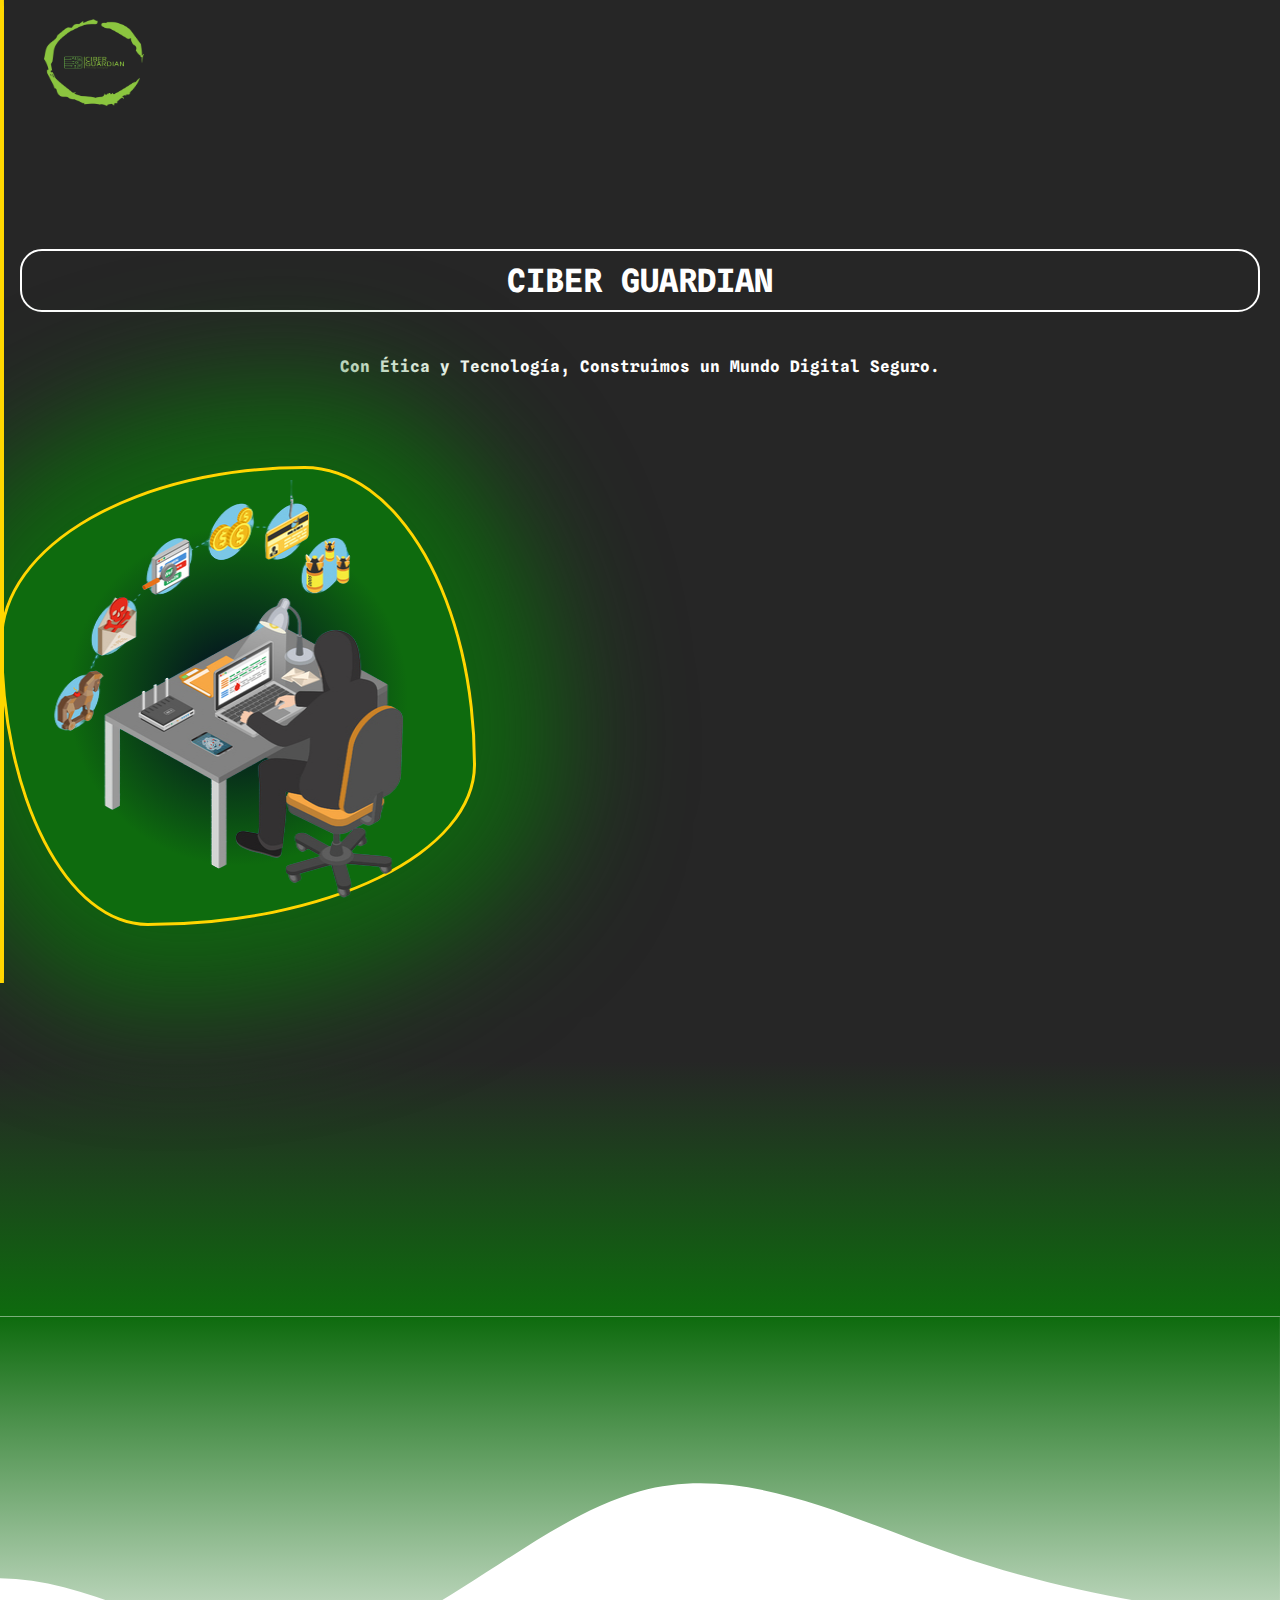
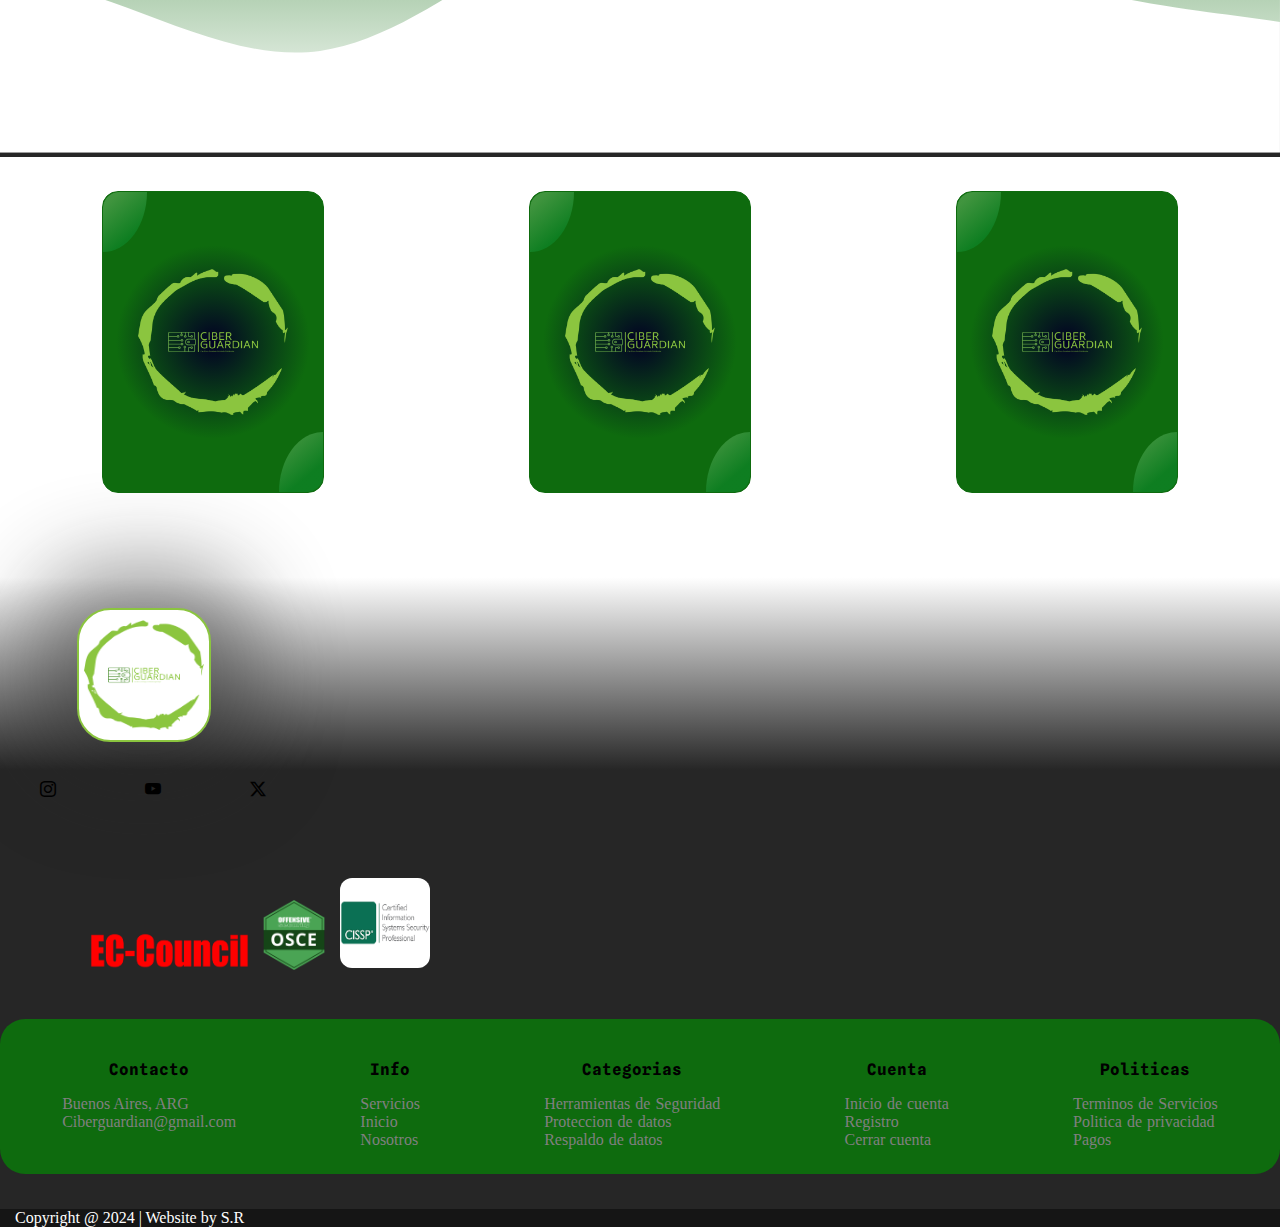
<file: index.html>
<!DOCTYPE html>
<html lang="es">
<head>
    <meta charset="UTF-8">
    <meta name="viewport" content="width=device-width, initial-scale=1.0">
    <!--Bootstrap-->
    <link href="https://cdn.jsdelivr.net/npm/bootstrap@5.3.2/dist/css/bootstrap.min.css" rel="stylesheet" integrity="sha384-T3c6CoIi6uLrA9TneNEoa7RxnatzjcDSCmG1MXxSR1GAsXEV/Dwwykc2MPK8M2HN" crossorigin="anonymous">
    <!--Favicon-->
    <link rel="apple-touch-icon" sizes="180x180" href="./IMG/favicon/apple-touch-icon.png">
    <link rel="icon" type="image/png" sizes="32x32" href="./IMG/favicon/favicon-32x32.png">
    <link rel="icon" type="image/png" sizes="16x16" href="./IMG/favicon/favicon-16x16.png">
    <link rel="manifest" href="./IMG/favicon/site.webmanifest">
    <!--Bootstrap Icons-->
    <link rel="stylesheet" href="https://cdn.jsdelivr.net/npm/bootstrap-icons@1.11.1/font/bootstrap-icons.css">
    <!--CSS-->
    <link rel="stylesheet" href=./CSS/style.css>
    <title>Hacking Etico</title>
</head>
<body>
    <header>
        <!--Nav Bar-->
        <nav>
            <div class="PrincipalSideBar" id="HouseOpen">
                <a href="#"><img src="./IMG/ciber-guardian-logo-transparent.png" alt="" class="ItemsSideBarLogo" id="HouseClose"  onclick="SideBar(event)"></a>
            </div>  
            </div>
            <div class="SideBar" id="SideBar">
                <a href="#" class="ItemsSideBar" onclick="SideBar(event)"><i class="bi bi-house"></i>Incio</a>
                <a href="./Mas_Paginas/Nosotros.html" class="ItemsSideBar"><i class="bi bi-braces"></i>Nosotros</a>
                <a href="./Mas_Paginas/Servicios.html" class="ItemsSideBar"><i class="bi bi-virus"></i>Servicios</a>
                <a href="./Mas_Paginas/clientes.html" class="ItemsSideBar"><i class="bi bi-person-check-fill"></i>Clientes</a>
                <a href="./PHP/indexforo.php" class="ItemsSideBar"><i class="bi bi-telephone"></i>Foro</a>
                <a href="./PHP/login.php" class="ItemsSideBar"><i class="bi bi-box-arrow-in-right"></i>Login</a>
            </div>
        </nav>
    </header>
    <main>   
        <!--Indexsacion a otras pag - Incio -->
        <br><br><br>
        <div class="container-fluid" id="main-intro">
            <div class="row">
                <div class="col" id="Parte1">
                    <h1 class="h1-parte1">CIBER GUARDIAN</h1>
                    <br>
                    <h4>Con Ética y Tecnología, Construimos un Mundo Digital Seguro.</h4>
                </div>
                <div class="col" id="Parte2">
                    <picture>
                        <img src="./IMG/Hacker-img-removebg.png" alt="Hacker en computadora" class="img-Hacker">
                    </picture>
                </div>
            </div>           
        </div>
        <!--Gradiente para la wave-->
        <div class="gradient-1"></div>
        <!--svg wave-->
        <svg id="wave" style="transform:rotate(180deg); transition: 0.3s" viewBox="0 0 1440 490" version="1.1" xmlns="http://www.w3.org/2000/svg"><defs><linearGradient id="sw-gradient-0" x1="0" x2="0" y1="1" y2="0"><stop stop-color="rgba(14, 107, 14, 1)" offset="0%"></stop><stop stop-color="rgba(255, 255, 255, 1)" offset="100%"></stop></linearGradient></defs><path style="transform:translate(0, 0px); opacity:1" fill="url(#sw-gradient-0)" d="M0,147L60,155.2C120,163,240,180,360,220.5C480,261,600,327,720,294C840,261,960,131,1080,114.3C1200,98,1320,196,1440,196C1560,196,1680,98,1800,73.5C1920,49,2040,98,2160,138.8C2280,180,2400,212,2520,220.5C2640,229,2760,212,2880,228.7C3000,245,3120,294,3240,277.7C3360,261,3480,180,3600,122.5C3720,65,3840,33,3960,49C4080,65,4200,131,4320,138.8C4440,147,4560,98,4680,81.7C4800,65,4920,82,5040,73.5C5160,65,5280,33,5400,32.7C5520,33,5640,65,5760,122.5C5880,180,6000,261,6120,310.3C6240,359,6360,376,6480,359.3C6600,343,6720,294,6840,261.3C6960,229,7080,212,7200,196C7320,180,7440,163,7560,155.2C7680,147,7800,147,7920,163.3C8040,180,8160,212,8280,245C8400,278,8520,310,8580,326.7L8640,343L8640,490L8580,490C8520,490,8400,490,8280,490C8160,490,8040,490,7920,490C7800,490,7680,490,7560,490C7440,490,7320,490,7200,490C7080,490,6960,490,6840,490C6720,490,6600,490,6480,490C6360,490,6240,490,6120,490C6000,490,5880,490,5760,490C5640,490,5520,490,5400,490C5280,490,5160,490,5040,490C4920,490,4800,490,4680,490C4560,490,4440,490,4320,490C4200,490,4080,490,3960,490C3840,490,3720,490,3600,490C3480,490,3360,490,3240,490C3120,490,3000,490,2880,490C2760,490,2640,490,2520,490C2400,490,2280,490,2160,490C2040,490,1920,490,1800,490C1680,490,1560,490,1440,490C1320,490,1200,490,1080,490C960,490,840,490,720,490C600,490,480,490,360,490C240,490,120,490,60,490L0,490Z"></path></svg>
        <section class="container-fluid" id="segundo-main-intro">
            <!--Card´s-->
            <div class="all-cards">
                <div id="main-container">
                    <a href="./Mas_Paginas/HerramientasDeSeguridad.html">
                        <div id="card" class="card cd1">
                            <img src="./IMG/ciber-guardian-logo-transparent.png" alt="" class="img-card">
                        </div>
                    </a>
                    <a href="./Mas_Paginas/ProteccionDeDatos.html">
                        <div id="card" class="card cd2">
                            <img src="./IMG/ciber-guardian-logo-transparent.png" alt="" class="img-card">
                        </div>
                    </a>
                    <a href="./Mas_Paginas/RespaldoDeDatos.html">
                        <div id="card" class="card cd3">
                            <img src="./IMG/ciber-guardian-logo-transparent.png" alt="" class="img-card">
                        </div>
                    </a>
                </div>
            </div>
        </section>
    </main>
    <footer>
        <div class="container">
            <div>
                <!-- Icono - redes - metodos.= -->
                <div>
                    <img src="./IMG/ciber-guardian-logo-transparent.png" alt="" id="content" class="logo-footer">
                </div>
                <div class="Social-container">
                    <div class="Ig-account">
                        <i class="bi bi-instagram"></i>
                    </div>
                    <div class="Yt-account">
                        <i class="bi bi-youtube"></i>
                    </div>
                    <div class="x-account">
                        <i class="bi bi-twitter-x"></i>
                    </div>
                </div>
                <div id="content1" class="certificados">
                    <img src="./IMG/Ec_Council_Logo-certifiqued.png" alt="" srcset="" class="Certificacion-hack">
                    <img src="./IMG/OffensiveSeg-certifiqued.png" alt="" srcset="" class="Certificacion-hack1">
                    <img src="./IMG/CISSP-certifiqued.png" alt="" class="Certificacion-hack2">
                </div>
            </div>
        </div>
        <div class="container-fluid">
                <!--card border-rad /5-->
            <div class="Info-footer">
                <div class="footer-list">
                    <h3>Contacto</h3>
                    <ul>
                        <li><a href="https://maps.app.goo.gl/bwK65VH5UyvCTHbK8">Buenos Aires, ARG</a></li>
                        <li>Ciberguardian@gmail.com</li>
                    </ul>
                </div>
                <div class="footer-list">
                    <h3>Info</h3>
                    <ul>
                        <li><a href="./Mas_Paginas/Servicios.html">Servicios</a></li>
                        <li><a href="./index.html">Inicio</a></li>
                        <li><a href="./Mas_Paginas/Nosotros.html">Nosotros</a></li>
                    </ul>
                </div>
                <div class="footer-list">
                    <h3>Categorias</h3>
                    <ul>
                        <li><a href="./Mas_Paginas/HerramientasDeSeguridad.html">Herramientas<span class="space-fott">de</span>Seguridad</a></li>
                        <li><a href="./Mas_Paginas/ProteccionDeDatos.html">Proteccion<span class="space-fott">de</span>datos</a></li>
                        <li><a href="./Mas_Paginas/RespaldoDeDatos.html">Respaldo<span class="space-fott">de</span>datos</a></li>
                    </ul>
                </div>
                <div class="footer-list">
                    <h3>Cuenta</h3>
                    <ul>
                        <li><a href="./PHP/login.php">Inicio<span class="space-fott">de</span>cuenta</a></li>
                        <li><a href="./PHP/register.php">Registro</a></li>
                        <li><a href="./PHP/logout.php">Cerrar cuenta</a></li>
                    </ul>
                </div>
                <div class="footer-list">
                    <h3>Politicas</h3>
                    <ul>
                        <li><a href="./Politicas/Terminosdeservicio.html">Terminos<span class="space-fott">de</span>Servicios</a></li>
                        <li><a href="./Politicas/Politicasdeprivacidad.html">Politica<span class="space-fott">de</span>privacidad</a></li>
                        <li><a href="./Politicas/Pagos.html">Pagos</a></li>
                    </ul>
                </div>
            </div>
        </div>
            <!--Derechos y año-->
        <div>
            <div class="Copyright">
                Copyright @ 2024 | Website by S.R
            </div>
        </div>
    </footer>
</body>
    <!--Bootstrap-->
    <script src="https://cdn.jsdelivr.net/npm/bootstrap@5.3.2/dist/js/bootstrap.bundle.min.js" integrity="sha384-C6RzsynM9kWDrMNeT87bh95OGNyZPhcTNXj1NW7RuBCsyN/o0jlpcV8Qyq46cDfL" crossorigin="anonymous"></script>
    <script src="./JS/app.js"></script>
</html>
</file>
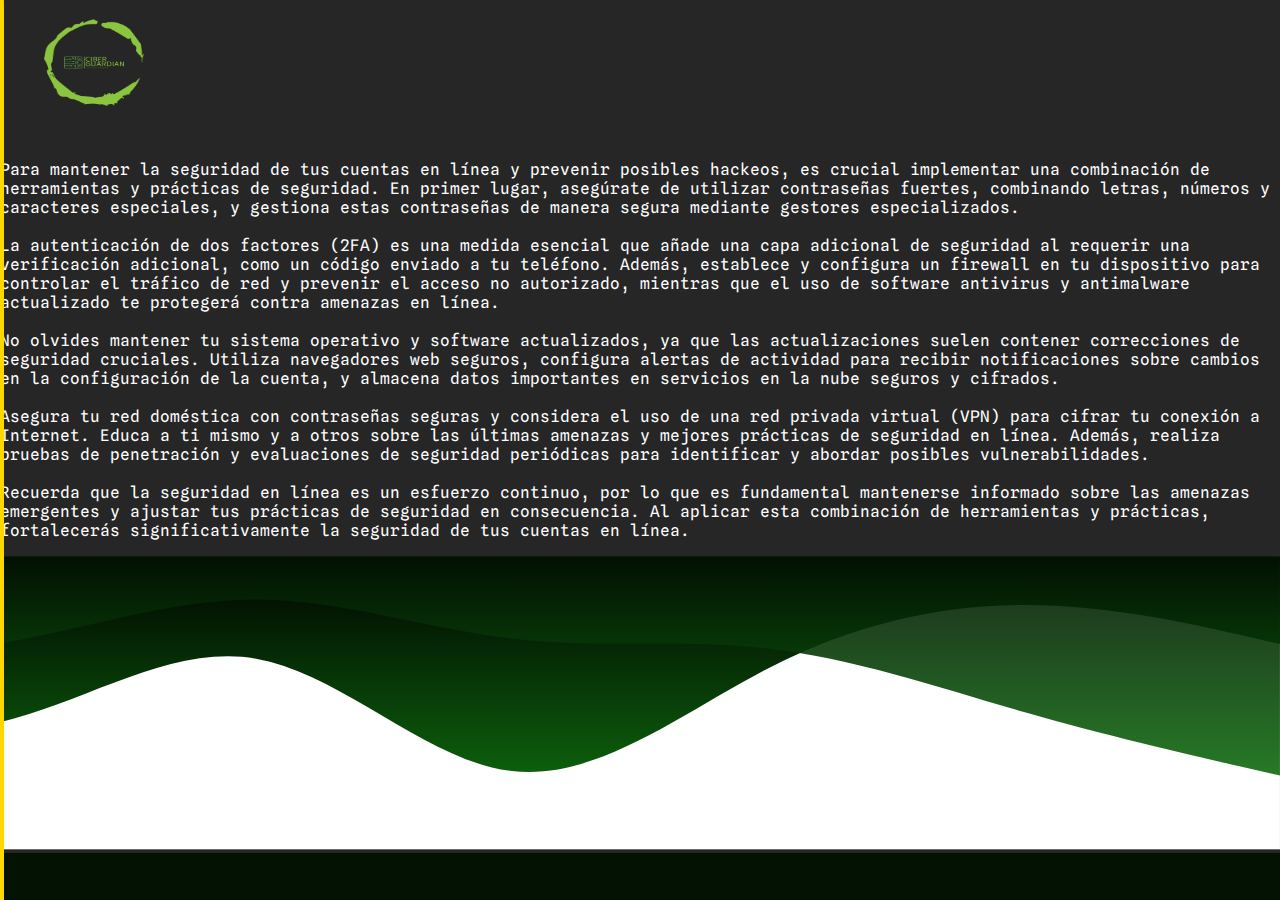
<file: Mas_Paginas/HerramientasDeSeguridad.html>
<!DOCTYPE html>
<html lang="es">
<head>
    <meta charset="UTF-8">
    <meta name="viewport" content="width=device-width, initial-scale=1.0">
    <!--Bootstrap-->
    <link href="https://cdn.jsdelivr.net/npm/bootstrap@5.3.2/dist/css/bootstrap.min.css" rel="stylesheet" integrity="sha384-T3c6CoIi6uLrA9TneNEoa7RxnatzjcDSCmG1MXxSR1GAsXEV/Dwwykc2MPK8M2HN" crossorigin="anonymous">
    <!--Bootstrap Icons-->
    <link rel="stylesheet" href="https://cdn.jsdelivr.net/npm/bootstrap-icons@1.11.1/font/bootstrap-icons.css">
    <!--CSS-->
    <link rel="stylesheet" href="../CSS/style.css">
    <link rel="stylesheet" href="../CSS/herramientasSeg.css">
    <title>Herramientas de seguridad</title>
</head>
<body>
    <header>
        <!--Nav Bar-->
        <nav>
            <div class="PrincipalSideBar" id="HouseOpen">
                <a href="#"><img src="../IMG/ciber-guardian-logo-transparent.png"" class="ItemsSideBarLogo" id="HouseClose"  onclick="SideBar(event)"></a>
            </div>  
            </div>
            <div class="SideBar" id="SideBar">
                <a href="../index.html" class="ItemsSideBar" onclick="SideBar(event)"><i class="bi bi-house"></i></a>
                <a href="../Mas_Paginas/Nosotros.html" class="ItemsSideBar"><i class="bi bi-braces"></i>Nosotros</a>
                <a href="../Mas_Paginas/Servicios.html" class="ItemsSideBar"><i class="bi bi-virus"></i>Servicios</a>
                <a href="../Mas_Paginas/clientes.html" class="ItemsSideBar"><i class="bi bi-person-check-fill"></i>Clientes</a>
                <a href="../Mas_Paginas/contacto.html" class="ItemsSideBar"><i class="bi bi-telephone"></i>Contacto</a>
                <a href="../PHP/login.php" class="ItemsSideBar"><i class="bi bi-box-arrow-in-right"></i>Login</a>
            </div>
        </nav>
    </header>
    <main>

        <!--Desarrollo de hack Etc-->
        <picture>

        </picture>
        <!--Indexsacion a otras pag-->
        <div class="container texto" >
            <br><br><br><br><br><br><br><br>
            <p>Para mantener la seguridad de tus cuentas en línea y prevenir posibles hackeos, es crucial implementar una combinación de herramientas y prácticas de seguridad. En primer lugar, asegúrate de utilizar contraseñas fuertes, combinando letras, números y caracteres especiales, y gestiona estas contraseñas de manera segura mediante gestores especializados.
                <br><br>
            La autenticación de dos factores (2FA) es una medida esencial que añade una capa adicional de seguridad al requerir una verificación adicional, como un código enviado a tu teléfono. Además, establece y configura un firewall en tu dispositivo para controlar el tráfico de red y prevenir el acceso no autorizado, mientras que el uso de software antivirus y antimalware actualizado te protegerá contra amenazas en línea.
                <br><br>
            No olvides mantener tu sistema operativo y software actualizados, ya que las actualizaciones suelen contener correcciones de seguridad cruciales. Utiliza navegadores web seguros, configura alertas de actividad para recibir notificaciones sobre cambios en la configuración de la cuenta, y almacena datos importantes en servicios en la nube seguros y cifrados.
                <br><br>
            Asegura tu red doméstica con contraseñas seguras y considera el uso de una red privada virtual (VPN) para cifrar tu conexión a Internet. Educa a ti mismo y a otros sobre las últimas amenazas y mejores prácticas de seguridad en línea. Además, realiza pruebas de penetración y evaluaciones de seguridad periódicas para identificar y abordar posibles vulnerabilidades.
                <br><br>
            Recuerda que la seguridad en línea es un esfuerzo continuo, por lo que es fundamental mantenerse informado sobre las amenazas emergentes y ajustar tus prácticas de seguridad en consecuencia. Al aplicar esta combinación de herramientas y prácticas, fortalecerás significativamente la seguridad de tus cuentas en línea.</p>
        </div>
        <svg id="wave" style="transform:rotate(180deg); transition: 0.3s" viewBox="0 0 1440 330" version="1.1" xmlns="http://www.w3.org/2000/svg"><defs><linearGradient id="sw-gradient-0" x1="0" x2="0" y1="1" y2="0"><stop stop-color="rgba(0, 0, 0, 1)" offset="0%"></stop><stop stop-color="rgba(14, 107, 14, 1)" offset="100%"></stop></linearGradient></defs><path style="transform:translate(0, 0px); opacity:1" fill="url(#sw-gradient-0)" d="M0,231L48,242C96,253,192,275,288,275C384,275,480,253,576,203.5C672,154,768,77,864,88C960,99,1056,198,1152,214.5C1248,231,1344,165,1440,143C1536,121,1632,143,1728,132C1824,121,1920,77,2016,60.5C2112,44,2208,55,2304,93.5C2400,132,2496,198,2592,203.5C2688,209,2784,154,2880,137.5C2976,121,3072,143,3168,148.5C3264,154,3360,143,3456,143C3552,143,3648,154,3744,170.5C3840,187,3936,209,4032,214.5C4128,220,4224,209,4320,203.5C4416,198,4512,198,4608,187C4704,176,4800,154,4896,170.5C4992,187,5088,242,5184,247.5C5280,253,5376,209,5472,165C5568,121,5664,77,5760,82.5C5856,88,5952,143,6048,154C6144,165,6240,132,6336,143C6432,154,6528,209,6624,203.5C6720,198,6816,132,6864,99L6912,66L6912,330L6864,330C6816,330,6720,330,6624,330C6528,330,6432,330,6336,330C6240,330,6144,330,6048,330C5952,330,5856,330,5760,330C5664,330,5568,330,5472,330C5376,330,5280,330,5184,330C5088,330,4992,330,4896,330C4800,330,4704,330,4608,330C4512,330,4416,330,4320,330C4224,330,4128,330,4032,330C3936,330,3840,330,3744,330C3648,330,3552,330,3456,330C3360,330,3264,330,3168,330C3072,330,2976,330,2880,330C2784,330,2688,330,2592,330C2496,330,2400,330,2304,330C2208,330,2112,330,2016,330C1920,330,1824,330,1728,330C1632,330,1536,330,1440,330C1344,330,1248,330,1152,330C1056,330,960,330,864,330C768,330,672,330,576,330C480,330,384,330,288,330C192,330,96,330,48,330L0,330Z"></path><defs><linearGradient id="sw-gradient-1" x1="0" x2="0" y1="1" y2="0"><stop stop-color="rgba(0, 0, 0, 1)" offset="0%"></stop><stop stop-color="rgba(14, 107, 14, 1)" offset="100%"></stop></linearGradient></defs><path style="transform:translate(0, 50px); opacity:0.9" fill="url(#sw-gradient-1)" d="M0,33L48,44C96,55,192,77,288,104.5C384,132,480,165,576,176C672,187,768,176,864,187C960,198,1056,231,1152,231C1248,231,1344,198,1440,181.5C1536,165,1632,165,1728,154C1824,143,1920,121,2016,93.5C2112,66,2208,33,2304,49.5C2400,66,2496,132,2592,143C2688,154,2784,110,2880,88C2976,66,3072,66,3168,60.5C3264,55,3360,44,3456,55C3552,66,3648,99,3744,132C3840,165,3936,198,4032,225.5C4128,253,4224,275,4320,275C4416,275,4512,253,4608,247.5C4704,242,4800,253,4896,253C4992,253,5088,242,5184,225.5C5280,209,5376,187,5472,176C5568,165,5664,165,5760,170.5C5856,176,5952,187,6048,170.5C6144,154,6240,110,6336,121C6432,132,6528,198,6624,225.5C6720,253,6816,242,6864,236.5L6912,231L6912,330L6864,330C6816,330,6720,330,6624,330C6528,330,6432,330,6336,330C6240,330,6144,330,6048,330C5952,330,5856,330,5760,330C5664,330,5568,330,5472,330C5376,330,5280,330,5184,330C5088,330,4992,330,4896,330C4800,330,4704,330,4608,330C4512,330,4416,330,4320,330C4224,330,4128,330,4032,330C3936,330,3840,330,3744,330C3648,330,3552,330,3456,330C3360,330,3264,330,3168,330C3072,330,2976,330,2880,330C2784,330,2688,330,2592,330C2496,330,2400,330,2304,330C2208,330,2112,330,2016,330C1920,330,1824,330,1728,330C1632,330,1536,330,1440,330C1344,330,1248,330,1152,330C1056,330,960,330,864,330C768,330,672,330,576,330C480,330,384,330,288,330C192,330,96,330,48,330L0,330Z"></path></svg>
    </main>
    <footer>
        <div>

        </div>
        <div>

        </div>
        <div>

        </div>
    </footer>
</body>
<script src="../JS/app.js"></script>
</html>
</file>
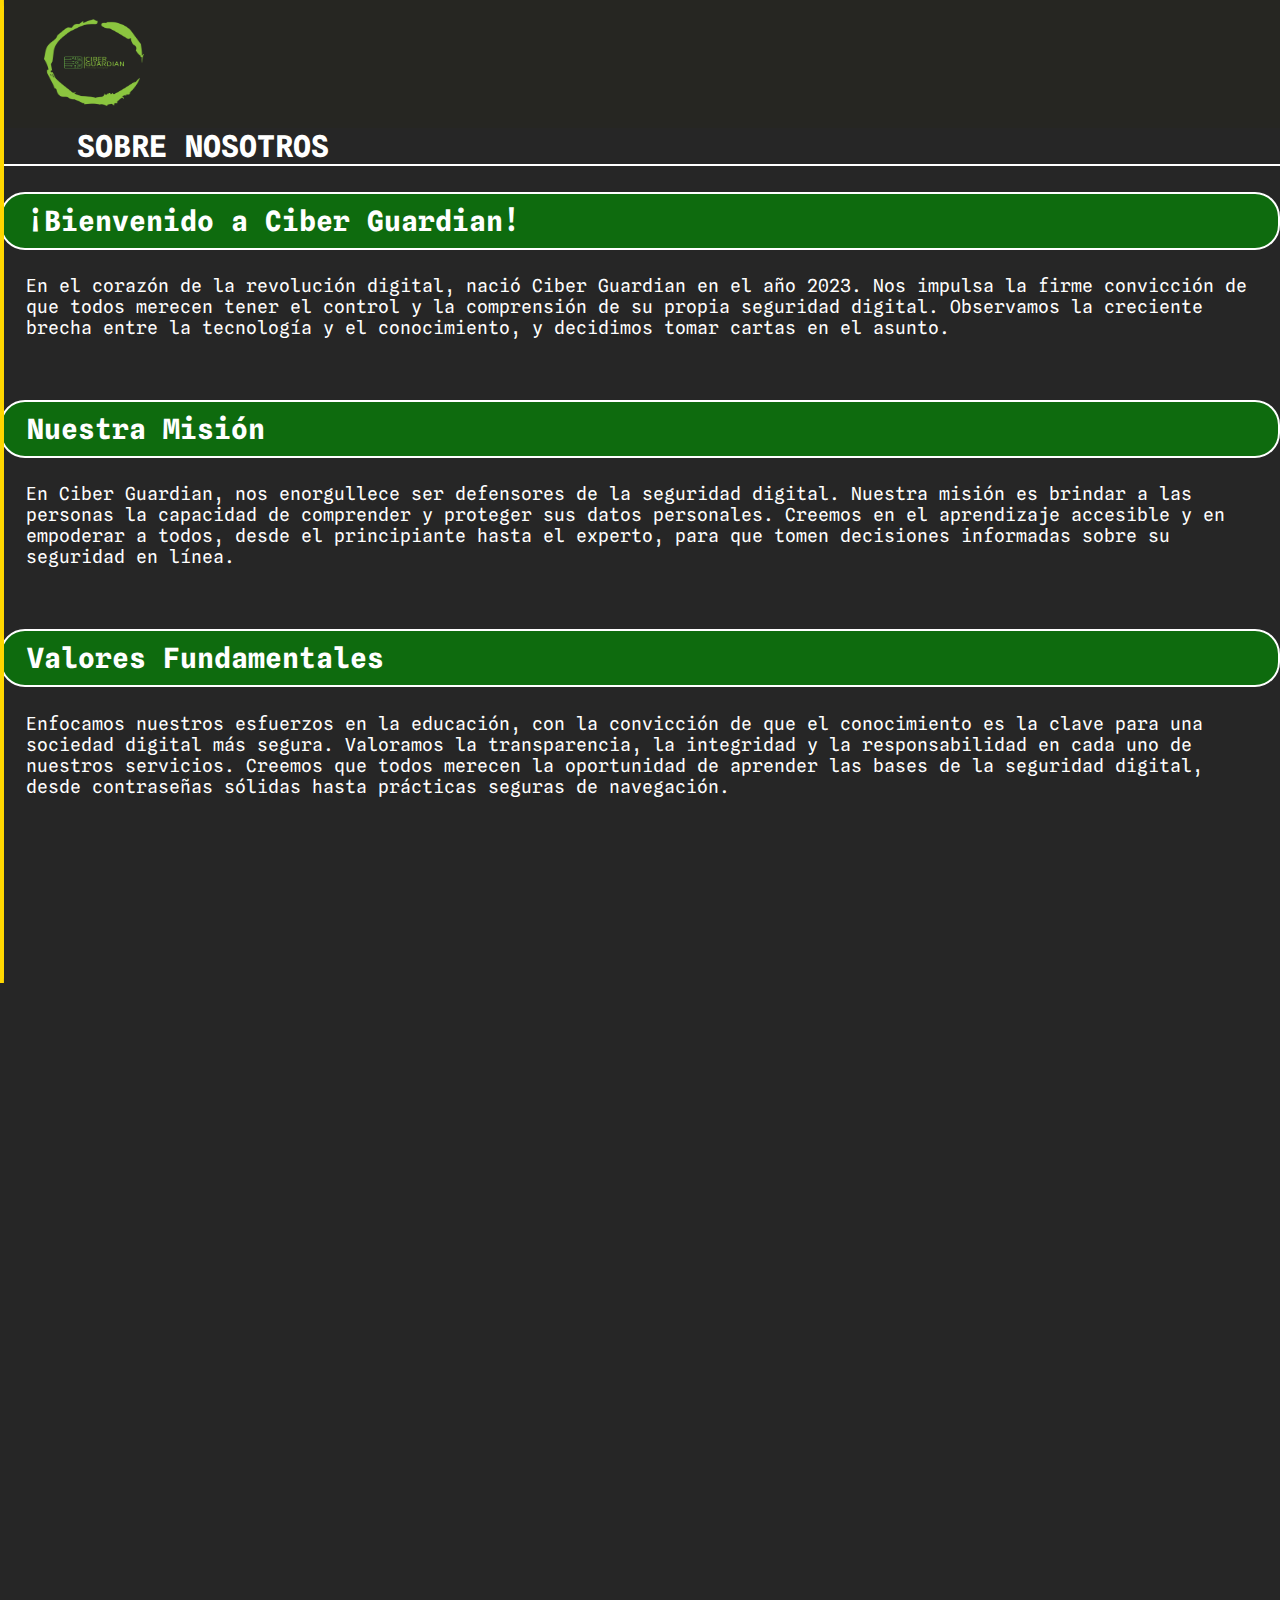
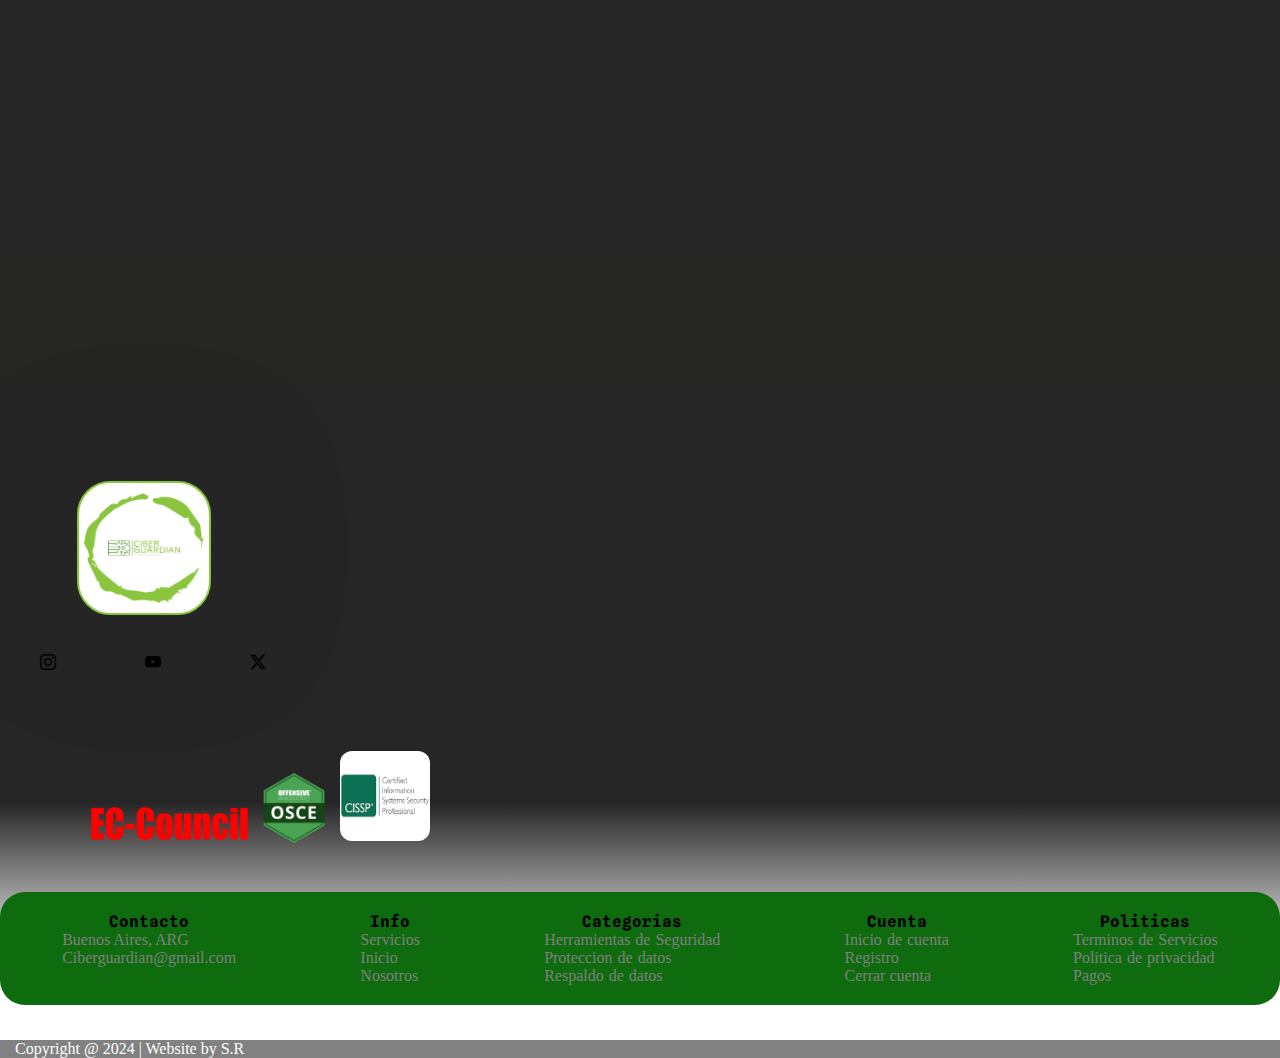
<file: Mas_Paginas/Nosotros.html>
<!DOCTYPE html>
<html lang="es">
<head>
    <meta charset="UTF-8">
    <meta name="viewport" content="width=device-width, initial-scale=1.0">
    <!--Favicon-->
    <link rel="apple-touch-icon" sizes="180x180" href="../IMG/favicon/apple-touch-icon.png">
    <link rel="icon" type="image/png" sizes="32x32" href="../IMG/favicon/favicon-32x32.png">
    <link rel="icon" type="image/png" sizes="16x16" href="../IMG/favicon/favicon-16x16.png">
    <link rel="manifest" href="./IMG/favicon/site.webmanifest">
    <!--Boostrap-->
    <link href="https://cdn.jsdelivr.net/npm/bootstrap@5.3.2/dist/css/bootstrap.min.css" rel="stylesheet" integrity="sha384-T3c6CoIi6uLrA9TneNEoa7RxnatzjcDSCmG1MXxSR1GAsXEV/Dwwykc2MPK8M2HN" crossorigin="anonymous">
    <!--Boostrap icons-->
    <link rel="stylesheet" href="https://cdn.jsdelivr.net/npm/bootstrap-icons@1.11.1/font/bootstrap-icons.css">
    <title>Nosotros</title>
    <link rel="stylesheet" href="../CSS/style.css">
    <link rel="stylesheet" href="../CSS/nosotros.css">
</head>
<body>
    <header>
        <nav>
            <div class="PrincipalSideBar" id="HouseOpen">
                <a href="#"><img src="../IMG/ciber-guardian-logo-transparent.png" alt="" class="ItemsSideBarLogo" id="HouseClose"  onclick="SideBar(event)"></a>
            </div>  
            </div>
            <div class="SideBar" id="SideBar">
                <a href="#" class="ItemsSideBar" onclick="SideBar(event)"><i class="bi bi-braces"></i>Nosotros</a>
                <a href="../index.html" class="ItemsSideBar"><i class="bi bi-house"></i>Inicio</a>
                <a href="../Mas_Paginas/Servicios.html" class="ItemsSideBar"><i class="bi bi-virus"></i>Servicios</a>
                <a href="../Mas_Paginas/clientes.html" class="ItemsSideBar"><i class="bi bi-person-check-fill"></i>Clientes</a>
                <a href="../PHP/indexforo.php" class="ItemsSideBar"><i class="bi bi-telephone"></i>foro</a>
                <a href="../PHP/login.php" class="ItemsSideBar"><i class="bi bi-box-arrow-in-right"></i>Login</a>
            </div>
        </nav>
    </header>
    <main class="container">
            <h2>SOBRE NOSOTROS</h2>
        <div class="slide-in-bck-left">
            <h4>¡Bienvenido a Ciber Guardian!</h4>
            <p>En el corazón de la revolución digital, nació Ciber Guardian en el año 2023. Nos impulsa la firme convicción de que todos merecen tener el control y la comprensión de su propia seguridad digital. Observamos la creciente brecha entre la tecnología y el conocimiento, y decidimos tomar cartas en el asunto.</p>
            <br><br>
        </div>
        <div class="slide-in-bck-right">
            <h4>Nuestra Misión</h4>
            <p>En Ciber Guardian, nos enorgullece ser defensores de la seguridad digital. Nuestra misión es brindar a las personas la capacidad de comprender y proteger sus datos personales. Creemos en el aprendizaje accesible y en empoderar a todos, desde el principiante hasta el experto, para que tomen decisiones informadas sobre su seguridad en línea.</p>
            <br><br>
        </div>
        <div class="slide-in-bck-left">
            <h4>Valores Fundamentales</h4>
            <p>Enfocamos nuestros esfuerzos en la educación, con la convicción de que el conocimiento es la clave para una sociedad digital más segura. Valoramos la transparencia, la integridad y la responsabilidad en cada uno de nuestros servicios. Creemos que todos merecen la oportunidad de aprender las bases de la seguridad digital, desde contraseñas sólidas hasta prácticas seguras de navegación.</p>
            <br><br>
        </div>
        <div class="slide-in-bck-right">
            <h4>Nuestros Productos</h4>
            <p>Ofrecemos un valioso recurso gratuito: información y datos esenciales sobre seguridad digital. Creemos firmemente que el acceso a este conocimiento es un derecho fundamental y estamos comprometidos a hacerlo accesible para todos.</p>
            <br><br>
        </div>
        <div class="slide-in-bck-left">
            <h4>Compromiso con la Veracidad</h4>
            <p>En Ciber Guardian, sabemos que la información es poder. Nos destacamos en proporcionar información precisa y actualizada, desafiando la creencia de que la seguridad es un secreto exclusivo de unos pocos. Creemos en la democratización de la seguridad digital.</p>
            <br><br>
        </div>
        <div class="slide-in-bck-right">
            <h4>Nuestro Equipo</h4>
            <p>En Ciber Guardian, no hay roles clave, sino un equipo apasionado que comparte la visión de un mundo en el que la seguridad digital sea accesible para todos. Fomentamos un ambiente laboral positivo que nutre el crecimiento y el desarrollo personal y profesional.</p>
            <br><br>
        </div>
        <div class="slide-in-bck-left">
            <h4>Certificaciones de Excelencia</h4>
            <p>Nos enorgullece contar con certificaciones de diversas empresas de hacking reconocidas, respaldando nuestra experiencia y compromiso con la seguridad digital.</p>
            <br><br>
        </div>
        <div class="slide-in-bck-right">
            <h4>Únete a Nosotros</h4>
            <p>En Ciber Guardian, estamos comprometidos con la misión de hacer que la seguridad digital sea comprensible y accesible para todos. Únete a nosotros en esta emocionante jornada hacia un mundo digital más seguro.
            <br><br>    
            ¡Protege tus datos, protege tu futuro con Ciber Guardian!</p>
            <br><hr>
        </div>
       
        
    </main>
    <footer>
        <div class="container">
            <div>
                <!-- Icono - redes - metodos.= -->
                <div>
                    <img src="../IMG/ciber-guardian-logo-transparent.png" alt="" id="content" class="logo-footer">
                </div>
                <div class="Social-container">
                    <div class="Ig-account">
                        <i class="bi bi-instagram"></i>
                    </div>
                    <div class="Yt-account">
                        <i class="bi bi-youtube"></i>
                    </div>
                    <div class="x-account">
                        <i class="bi bi-twitter-x"></i>
                    </div>
                </div>
                <div id="content1" class="certificados">
                    <img src="../IMG/Ec_Council_Logo-certifiqued.png" alt="" srcset="" class="Certificacion-hack">
                    <img src="../IMG/OffensiveSeg-certifiqued.png" alt="" srcset="" class="Certificacion-hack1">
                    <img src="../IMG/CISSP-certifiqued.png" alt="" class="Certificacion-hack2">
                </div>
            </div>
        </div>
        <div class="container-fluid">
                <!--card border-rad /5-->
            <div class="Info-footer">
                <div class="footer-list">
                    <h3>Contacto</h3>
                    <ul>
                        <li><a href="https://maps.app.goo.gl/bwK65VH5UyvCTHbK8">Buenos Aires, ARG</a></li>
                        <li>Ciberguardian@gmail.com</li>
                    </ul>
                </div>
                <div class="footer-list">
                    <h3>Info</h3>
                    <ul>
                        <li><a href="../Mas_Paginas/Servicios.html">Servicios</a></li>
                        <li><a href="../index.html">Inicio</a></li>
                        <li><a href="../Mas_Paginas/Nosotros.html">Nosotros</a></li>
                    </ul>
                </div>
                <div class="footer-list">
                    <h3>Categorias</h3>
                    <ul>
                        <li><a href="../Mas_Paginas/HerramientasDeSeguridad.html">Herramientas<span class="space-fott">de</span>Seguridad</a></li>
                        <li><a href="../Mas_Paginas/ProteccionDeDatos.html">Proteccion<span class="space-fott">de</span>datos</a></li>
                        <li><a href="../Mas_Paginas/RespaldoDeDatos.html">Respaldo<span class="space-fott">de</span>datos</a></li>
                    </ul>
                </div>
                <div class="footer-list">
                    <h3>Cuenta</h3>
                    <ul>
                        <li><a href="../PHP/login.php">Inicio<span class="space-fott">de</span>cuenta</a></li>
                        <li><a href="../PHP/register.php">Registro</a></li>
                        <li><a href="../PHP/logout.php">Cerrar cuenta</a></li>
                    </ul>
                </div>
                <div class="footer-list">
                    <h3>Politicas</h3>
                    <ul>
                        <li><a href="../Politicas/Terminosdeservicio.html">Terminos<span class="space-fott">de</span>Servicios</a></li>
                        <li><a href="../Politicas/Politicasdeprivacidad.html">Politica<span class="space-fott">de</span>privacidad</a></li>
                        <li><a href="../Politicas/Pagos.html">Pagos</a></li>
                    </ul>
                </div>
            </div>
        </div>
            <!--Derechos y año-->
        <div>
            <div class="Copyright">
                Copyright @ 2024 | Website by S.R
            </div>
        </div>
    </footer>
</body>
    <!--Bootstrap-->
    <script src="https://cdn.jsdelivr.net/npm/bootstrap@5.3.2/dist/js/bootstrap.bundle.min.js" integrity="sha384-C6RzsynM9kWDrMNeT87bh95OGNyZPhcTNXj1NW7RuBCsyN/o0jlpcV8Qyq46cDfL" crossorigin="anonymous"></script>
    <script src="../JS/app.js"></script>
</html>
</file>
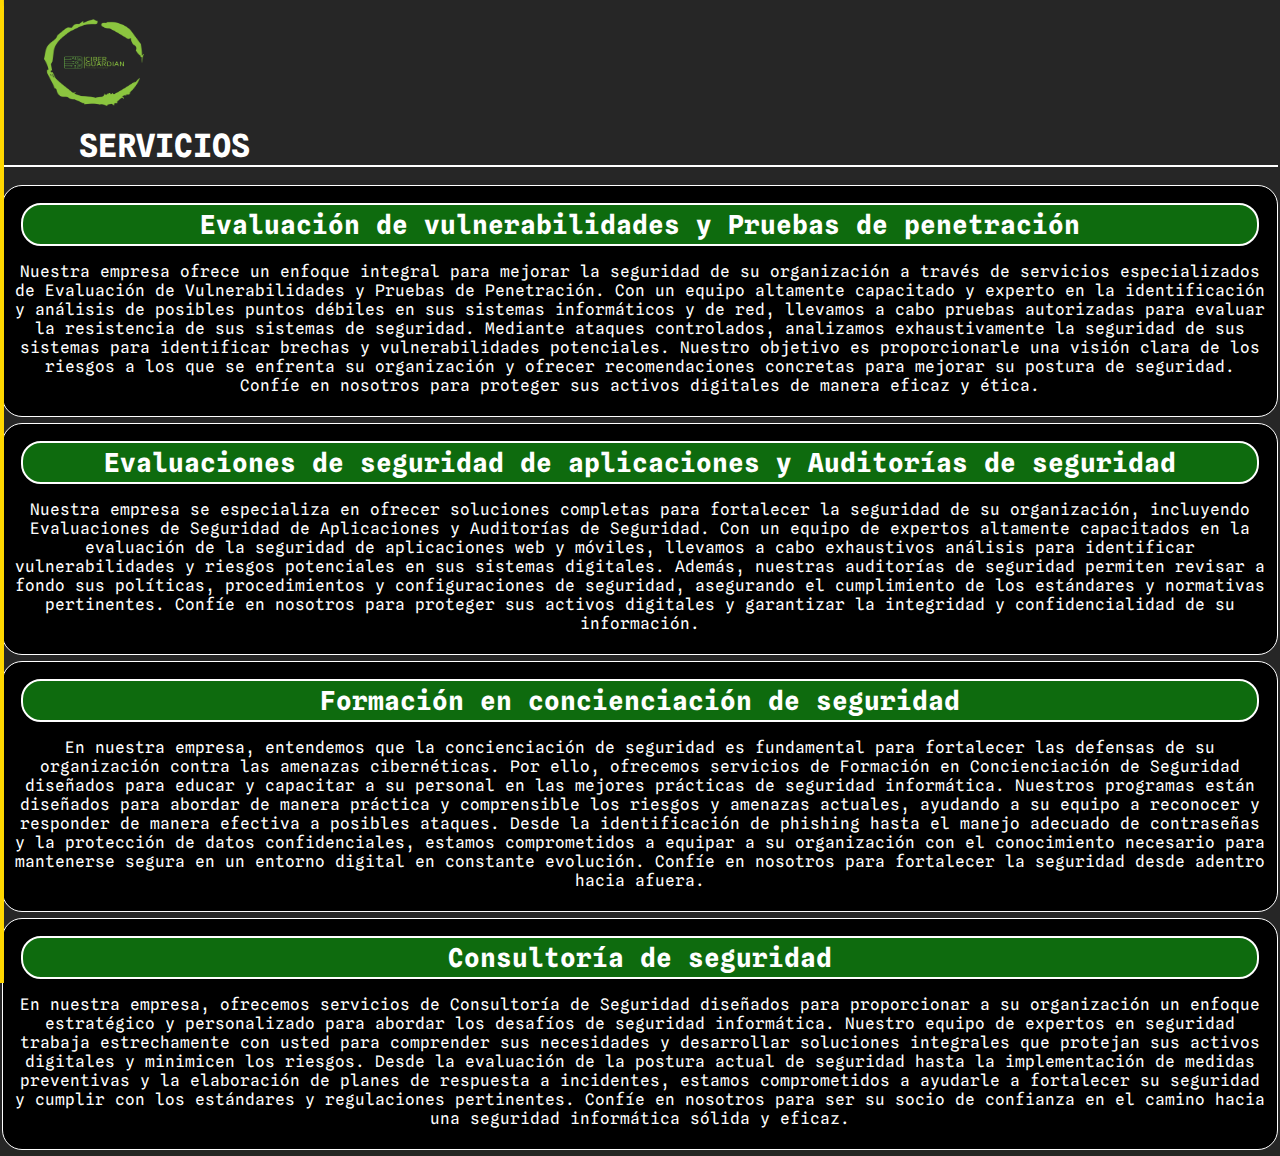
<file: Mas_Paginas/Servicios.html>
<!DOCTYPE html>
<html lang="es">
<head>
    <meta charset="UTF-8">
    <meta name="viewport" content="width=device-width, initial-scale=1.0">
    <link href="https://cdn.jsdelivr.net/npm/bootstrap@5.3.2/dist/css/bootstrap.min.css" rel="stylesheet" integrity="sha384-T3c6CoIi6uLrA9TneNEoa7RxnatzjcDSCmG1MXxSR1GAsXEV/Dwwykc2MPK8M2HN" crossorigin="anonymous">
    <!--Favicon-->
    <link rel="apple-touch-icon" sizes="180x180" href="../IMG/favicon/apple-touch-icon.png">
    <link rel="icon" type="image/png" sizes="32x32" href="../IMG/favicon/favicon-32x32.png">
    <link rel="icon" type="image/png" sizes="16x16" href="../IMG/favicon/favicon-16x16.png">
    <link rel="manifest" href="../IMG/favicon/site.webmanifest">
    <!--Bootstrap Icons-->
    <link rel="stylesheet" href="https://cdn.jsdelivr.net/npm/bootstrap-icons@1.11.1/font/bootstrap-icons.css">
    <!--CSS-->
    <link rel="stylesheet" href="../CSS/style.css">
    <link rel="stylesheet" href="../CSS/servicios.css">
    <title>Servicios</title>
</head>
<body>
    <header>
        <nav>
            <div class="PrincipalSideBar" id="HouseOpen">
                <a href="#"><img src="../IMG/ciber-guardian-logo-transparent.png" alt="" class="ItemsSideBarLogo" id="HouseClose"  onclick="SideBar(event)"></a>
            </div>  
            <div class="SideBar" id="SideBar">
                <a href="#" class="ItemsSideBar" onclick="SideBar(event)"><i class="bi bi-virus"></i>Servicios</a>
                <a href="../index.html" class="ItemsSideBar"><i class="bi bi-house"></i>Inicio</a>
                <a href="../Mas_Paginas/Nosotros.html" class="ItemsSideBar"><i class="bi bi-braces"></i>Nosotros</a></a>
                <a href="../Mas_Paginas/clientes.html" class="ItemsSideBar"><i class="bi bi-person-check-fill"></i>Clientes</a>
                <a href="../Mas_Paginas/contacto.html" class="ItemsSideBar"><i class="bi bi-telephone"></i>Contacto</a>
                <a href="../PHP/login.php" class="ItemsSideBar"><i class="bi bi-box-arrow-in-right"></i>Login</a>
            </div>
        </nav>
    </header>
    <main>
        <section class="container">
            <br><br><br><br><br><br>
            <div>
                <h1>SERVICIOS</h1>
            </div>
            <div class="T-content">
                <h2>Evaluación de vulnerabilidades y Pruebas de penetración</h2>
                <p>Nuestra empresa ofrece un enfoque integral para mejorar la seguridad de su organización a través de servicios especializados de Evaluación de Vulnerabilidades y    Pruebas de Penetración. Con un equipo altamente capacitado y experto en la identificación y análisis de posibles puntos débiles en sus sistemas informáticos y de red, llevamos a cabo pruebas autorizadas para evaluar la resistencia de sus sistemas de seguridad. Mediante ataques controlados, analizamos exhaustivamente la seguridad de sus sistemas para identificar brechas y vulnerabilidades potenciales. Nuestro objetivo es proporcionarle una visión clara de los riesgos a los que se enfrenta su organización y ofrecer recomendaciones concretas para mejorar su postura de seguridad. Confíe en nosotros para proteger sus activos digitales de manera eficaz y ética.</p>                
            </div>
            <div class="T-content">
                <h2>Evaluaciones de seguridad de aplicaciones y Auditorías de seguridad</h2>
                <p>Nuestra empresa se especializa en ofrecer soluciones completas para fortalecer la seguridad de su organización, incluyendo Evaluaciones de Seguridad de Aplicaciones y Auditorías de Seguridad. Con un equipo de expertos altamente capacitados en la evaluación de la seguridad de aplicaciones web y móviles, llevamos a cabo exhaustivos análisis para identificar vulnerabilidades y riesgos potenciales en sus sistemas digitales. Además, nuestras auditorías de seguridad permiten revisar a fondo sus políticas, procedimientos y configuraciones de seguridad, asegurando el cumplimiento de los estándares y normativas pertinentes. Confíe en nosotros para proteger sus activos digitales y garantizar la integridad y confidencialidad de su información.
                </p>
            </div>
            <div class="T-content">
                <h2>Formación en concienciación de seguridad</h2>
                <p>En nuestra empresa, entendemos que la concienciación de seguridad es fundamental para fortalecer las defensas de su organización contra las amenazas cibernéticas. Por ello, ofrecemos servicios de Formación en Concienciación de Seguridad diseñados para educar y capacitar a su personal en las mejores prácticas de seguridad informática. Nuestros programas están diseñados para abordar de manera práctica y comprensible los riesgos y amenazas actuales, ayudando a su equipo a reconocer y responder de manera efectiva a posibles ataques. Desde la identificación de phishing hasta el manejo adecuado de contraseñas y la protección de datos confidenciales, estamos comprometidos a equipar a su organización con el conocimiento necesario para mantenerse segura en un entorno digital en constante evolución. Confíe en nosotros para fortalecer la seguridad desde adentro hacia afuera.</p>
            </div>
            <div class="T-content">
                <h2>Consultoría de seguridad</h2>
                <p>En nuestra empresa, ofrecemos servicios de Consultoría de Seguridad diseñados para proporcionar a su organización un enfoque estratégico y personalizado para abordar los desafíos de seguridad informática. Nuestro equipo de expertos en seguridad trabaja estrechamente con usted para comprender sus necesidades y desarrollar soluciones integrales que protejan sus activos digitales y minimicen los riesgos. Desde la evaluación de la postura actual de seguridad hasta la implementación de medidas preventivas y la elaboración de planes de respuesta a incidentes, estamos comprometidos a ayudarle a fortalecer su seguridad y cumplir con los estándares y regulaciones pertinentes. Confíe en nosotros para ser su socio de confianza en el camino hacia una seguridad informática sólida y eficaz.</p>
            </div>
        </section>
    </main>
    <footer>

    </footer>
</body>
<script src="../JS/app.js"></script>
</html>
</file>
<file: CSS/style.css>
@import url('https://fonts.googleapis.com/css2?family=Spline+Sans+Mono:wght@300&display=swap');
    
body{
    margin: 0;
    padding: 0;
    top: 0;
    background-color: #262622;
}

main{
    border-left: gold;
    background: #262626;
}

i {
    margin:0 15px ;    
}

h1,h2,h3,h4,h5,h6{
    font-family: 'Spline Sans Mono', monospace ;
}

p{
    color: white;
    font-family: 'Spline Sans Mono', monospace ;
}

body::-webkit-scrollbar{
    width: 8px;
}

body::-webkit-scrollbar-thumb{
    background-color: gold;
    border-radius: 12px;
}

body::-webkit-scrollbar-track{
    background: rgb(0,0,0);
    background: linear-gradient(180deg, rgba(14, 107, 14, 1) 13%, rgba(0,0,0,1) 52%, rgba(255,255,255,1) 100%);
}

footer{
    background: rgb(38,38,38);
    background: linear-gradient(0deg, rgba(38,38,38,1) 64%, rgba(255,255,255,1) 91%);
}

ul{
    list-style: none;
    margin: 0px;
    padding: 0px 0px 0px 0px;
}

a{
    text-decoration: none;
    color: grey;
}

a:visited{
    color: white;
}


.PrincipalSideBar{
    display: inline-flex;
    position: fixed;
    width: 100%;
    transition: 0.6s;
    z-index: 28;
}

.PrincipalSideBar.CloseBtn{
    width: 0%;
    height: 0%;
    overflow: none; 
}

.PrincipalSideBar.Down{
    margin: 0;
    top: 0;
    padding: 5px 0px;
    background: rgb(42, 106, 39);
    border-top: gold 2px solid;
    border-bottom: #fff 2px solid;    
}

.PrincipalSideBar.Down.ItemsSideBarLogo:hover{
    transition: 1s;
    box-shadow: none;
}

.PrincipalSideBar.Down.ItemsSideBarLogo{
    -webkit-box-shadow:0px 0px 45px 16px rgba(38,38,38,0.21);
    -moz-box-shadow: 0px 0px 45px 16px rgba(38,38,38,0.21);
    box-shadow: 0px 0px 45px 16px rgba(38,38,38,0.21);
    background: #262626;
}

.SideBar{
    width: 0;
    position: fixed;
    z-index: 50;
    overflow: hidden;
    padding: 8px 0 30px 0;
    transition: 1.3s;
    height: 105%;
    display: flex;
    flex-direction: column;
    flex-wrap: wrap;
    background: rgba(255, 255, 255, 0.2 );
    -webkit-backdrop-filter: blur(10px);
    backdrop-filter: blur(10px);
    border-radius: 0% 2% 2% 0%;
    border-right: gold 3px solid;
    border-left: gold 1px solid;
}

.SideBar.OpenBtn{
    width: 228px;
    margin: 0px 0px;
}


#segundo-main-intro{
    background-color: white;
}

#main-intro{
    margin: 80px 0px 90px 0px;
}

#wave{
    background-color: white;
}

.ItemsSideBar {
    color: whitesmoke;
    text-decoration: none;
    padding: 14px 8px;
    font-size: 28px;
    display: block;
    transition: 0.4s;
    border: 2px solid grey;
    border-radius: 8px;
    margin: 3px 8px;
    background: rgba(255, 255, 255, 0.2);
    -webkit-backdrop-filter: blur(18px);
    backdrop-filter: blur(18px);
}

.ItemsSideBar:hover{
    color: gold;
    border: 4px solid #0e6b0e;
    border-radius: 12px;
    -webkit-backdrop-filter: blur(2px);
    backdrop-filter: blur(2px);
}

.ItemsSideBarLogo{
    display: inline-flex;
    width: 100px;
    height: 95px;
    transition: 0.4s;
    border-radius: 40%;
    margin: 10px 35%;
    padding: 5px;
}

.ItemsSideBarLogo.CloseBtn{
    width: 0px;
    height: 0px;
}

.ItemsSideBarLogo:hover{
    background-color: #262626;
    height: 97px;
    border-radius: 35%;
    border:#0e6b0e 2px solid
}

.gradient-1{
    background: rgb(0,0,0);
    background: linear-gradient(180deg, rgba(38, 38, 38,1) 0%, rgba(14,107,14,1) 100%);
    border-bottom:none;
    padding: 10% 0;
}

.h1-parte1{
    background: #262626;
    padding: 10px 10px;
    margin: 5px 0;
    border: white 2px solid;
    border-radius: 22px 22px;
    text-align: center;
    transition: 0.8s;
}

.h1-parte1:hover{
    border: 2px solid gold;
}

#Parte1{
    color: white;
    font-family: 'Spline Sans Mono', monospace;
    text-align: center;
    padding-top: 105px;
    margin: 85px 20px;
    -webkit-animation: bounce-in-left 1.8s ease-in 0.2s;
	animation: bounce-in-left 1.8s ease-in 0.2s ;
}

#Parte2{
    display: inline-flex;
    justify-content: center;
    max-width: 560px;
    border-radius: 64% 36% 69% 31% / 38% 65% 35% 62% ;
    border: 3px solid gold;
    background: rgb(2,0,36);
    background: radial-gradient(circle, rgba(2,0,36,1) 0%, rgba(14,107,14,1) 52%);
    -webkit-animation: bounce-in-right 1.8s ease-out 0.2s ;
	animation: bounce-in-right 1.8s ease-out 0.2s ;
    -webkit-box-shadow:0px 0px 120px 85px rgba(14,107,14,0.89);
    -moz-box-shadow: 0px 0px 120px 85px rgba(14,107,14,0.89);
    box-shadow: 0px 0px 120px 85px rgba(14,107,14,0.89);
    margin: 5px 30px 45px 0px;
    z-index: 25;
}

.img-Hacker{
    width: 470px;
    height: 450px;
}

@-webkit-keyframes bounce-in-right {
    0% {
        -webkit-transform: translateX(600px);
            transform: translateX(600px);
        -webkit-animation-timing-function: ease-in;
            animation-timing-function: ease-in;
        opacity: 0;
    }
    38% {
        -webkit-transform: translateX(0);
            transform: translateX(0);
        -webkit-animation-timing-function: ease-out;
            animation-timing-function: ease-out;
        opacity: 1;
    }
    55% {
        -webkit-transform: translateX(68px);
            transform: translateX(68px);
        -webkit-animation-timing-function: ease-in;
            animation-timing-function: ease-in;
    }
    72% {
        -webkit-transform: translateX(0);
            transform: translateX(0);
        -webkit-animation-timing-function: ease-out;
            animation-timing-function: ease-out;
    }
    81% {
        -webkit-transform: translateX(32px);
            transform: translateX(32px);
        -webkit-animation-timing-function: ease-in;
            animation-timing-function: ease-in;
    }
    90% {
        -webkit-transform: translateX(0);
            transform: translateX(0);
        -webkit-animation-timing-function: ease-out;
            animation-timing-function: ease-out;
    }
    95% {
        -webkit-transform: translateX(8px);
            transform: translateX(8px);
        -webkit-animation-timing-function: ease-in;
            animation-timing-function: ease-in;
    }
    100% {
        -webkit-transform: translateX(0);
            transform: translateX(0);
        -webkit-animation-timing-function: ease-out;
            animation-timing-function: ease-out;
    }
}  

@keyframes bounce-in-right {
    0% {
        -webkit-transform: translateX(600px);
        transform: translateX(600px);
        -webkit-animation-timing-function: ease-in;
        animation-timing-function: ease-in;
        opacity: 0;
    }
    38% {
        -webkit-transform: translateX(0);
        transform: translateX(0);
        -webkit-animation-timing-function: ease-out;
        animation-timing-function: ease-out;
        opacity: 1;
    }
    55% {
        -webkit-transform: translateX(68px);
        transform: translateX(68px);
        -webkit-animation-timing-function: ease-in;
        animation-timing-function: ease-in;
    }
    72% {
        -webkit-transform: translateX(0);
        transform: translateX(0);
        -webkit-animation-timing-function: ease-out;
        animation-timing-function: ease-out;
    }
    81% {
        -webkit-transform: translateX(32px);
        transform: translateX(32px);
        -webkit-animation-timing-function: ease-in;
        animation-timing-function: ease-in;
    }
    90% {
        -webkit-transform: translateX(0);
        transform: translateX(0);
        -webkit-animation-timing-function: ease-out;
        animation-timing-function: ease-out;
    }
    95% {
        -webkit-transform: translateX(8px);
        transform: translateX(8px);
        -webkit-animation-timing-function: ease-in;
        animation-timing-function: ease-in;
    }
    100% {
        -webkit-transform: translateX(0);
        transform: translateX(0);
        -webkit-animation-timing-function: ease-out;
        animation-timing-function: ease-out;
    }
}

@-webkit-keyframes bounce-in-left {
    0% {
        -webkit-transform: translateX(-600px);
        transform: translateX(-600px);
        -webkit-animation-timing-function: ease-in;
        animation-timing-function: ease-in;
        opacity: 0;
    }
    38% {
        -webkit-transform: translateX(0);
        transform: translateX(0);
        -webkit-animation-timing-function: ease-out;
        animation-timing-function: ease-out;
        opacity: 1;
    }
    55% {
        -webkit-transform: translateX(-68px);
        transform: translateX(-68px);
        -webkit-animation-timing-function: ease-in;
        animation-timing-function: ease-in;
    }
    72% {
        -webkit-transform: translateX(0);
        transform: translateX(0);
        -webkit-animation-timing-function: ease-out;
                animation-timing-function: ease-out;
    }
    81% {
        -webkit-transform: translateX(-28px);
        transform: translateX(-28px);
        -webkit-animation-timing-function: ease-in;
        animation-timing-function: ease-in;
    }
    90% {
        -webkit-transform: translateX(0);
        transform: translateX(0);
        -webkit-animation-timing-function: ease-out;
        animation-timing-function: ease-out;
    }
    95% {
        -webkit-transform: translateX(-8px);
        transform: translateX(-8px);
        -webkit-animation-timing-function: ease-in;
        animation-timing-function: ease-in;
    }
    100% {
        -webkit-transform: translateX(0);
        transform: translateX(0);
        -webkit-animation-timing-function: ease-out;
        animation-timing-function: ease-out;
    }
}

@keyframes bounce-in-left {
    0% {
        -webkit-transform: translateX(-600px);
        transform: translateX(-600px);
        -webkit-animation-timing-function: ease-in;
        animation-timing-function: ease-in;
        opacity: 0;
    }
    38% {
        -webkit-transform: translateX(0);
        transform: translateX(0);
        -webkit-animation-timing-function: ease-out;
        animation-timing-function: ease-out;
        opacity: 1;
    }
    55% {
        -webkit-transform: translateX(-68px);
        transform: translateX(-68px);
        -webkit-animation-timing-function: ease-in;
        animation-timing-function: ease-in;
    }
    72% {
        -webkit-transform: translateX(0);
        transform: translateX(0);
        -webkit-animation-timing-function: ease-out;
        animation-timing-function: ease-out;
    }
    81% {
        -webkit-transform: translateX(-28px);
        transform: translateX(-28px);
        -webkit-animation-timing-function: ease-in;
        animation-timing-function: ease-in;
    }
    90% {
        -webkit-transform: translateX(0);
        transform: translateX(0);
        -webkit-animation-timing-function: ease-out;
        animation-timing-function: ease-out;
    }
    95% {
        -webkit-transform: translateX(-8px);
        transform: translateX(-8px);
        -webkit-animation-timing-function: ease-in;
        animation-timing-function: ease-in;
    }
    100% {
        -webkit-transform: translateX(0);
        transform: translateX(0);
        -webkit-animation-timing-function: ease-out;
        animation-timing-function: ease-out;
    }
}

#main-container{
    display: flex;
    width: 100%;
    height: 100%;
    align-items: center;
    justify-content: space-around;
    border-top: #fff solid 2px;
}

.card{
    display: inline-flex;
    flex-wrap: wrap;
    width: 220px;
    margin: 20px;
    height: 300px;
    color: #fff;
    cursor: pointer;
    font-size: 2rem;
    overflow: hidden;
    margin-top: 2rem;
    position: relative;
    align-items: center;
    border-radius: 1rem;
    letter-spacing: 0.1rem;
    justify-content: center;
    border: 1px solid #0e6b0e;
    text-shadow: 0px 0px 20px #0e6b0e;
    background: radial-gradient(circle, rgba(2,0,36,1) 0%, rgba(14,107,14,1) 52%);
}

.card::before, 
.card::after {
    content: ' ';
    width: 20%;
    height: 20%;
    opacity: .3;
    display: flex;
    font-size: .5rem;
    font-weight: bold;
    position: absolute;
    align-items: center;
    justify-content: center;
    transition: .5s , font-size 1s ease-in-out .2s;
    background: linear-gradient(320deg, rgb(14, 170, 77)30% , rgb(181, 245, 175) 85%);
}

.card::before {
    left: 0 ;
    top: 0 ;
    border-radius: 1rem 0 100% 0;
}

.card::after {
    right: 0;
    bottom: 0;
    border-radius: 100% 0 1rem 0;
}

.card:hover::before,
.card:hover::after {
    opacity : 1;
    width: 100%;
    height: 100%;
    font-size: 22px;
    text-align: center;
    border-radius: 1rem;
    text-shadow: 0px 0px 20px #00000080;
}

.card.cd1:hover::after {
    content: 'Herramientas de Seguridad' ;
    color: black;
}
.card.cd2:hover::after {
    content: 'Proteccion de datos' ;
    color: black;
}

.card.cd3:hover::after{
    content: 'Respaldo de datos';
    color: black;
}

.img-card{
    width: 150px ;
    height: 160px;
}

.logo-footer{
    height: 120px;
    width: 120px;
    margin: 95px 0 35px 6% ;
    background-color: #fff;
    border-radius: 25% 25%;
    border: #8bc53f 2px solid;
    padding: 5px;
    -webkit-box-shadow:0px 0px 85px 45px rgba(38,38,38,0.45);
    -moz-box-shadow: 0px 0px 85px 45px rgba(38,38,38,0.45);
    box-shadow: 0px 0px 85px 45px rgba(38,38,38,0.45);
}

.logo-footer.effect{
    -webkit-animation: slide-in-fwd-left 0.8s ease-in-out 0.5s both;
    animation: slide-in-fwd-left 0.8s ease-in-out 0.5s both;
}

.certificados.effect{
    -webkit-animation: slide-in-fwd-left 0.8s ease-in-out 0.5s both;
    animation: slide-in-fwd-left 0.8s ease-in-out 0.5s both;
}

@-webkit-keyframes slide-in-fwd-left {
    0% {
        -webkit-transform: translateZ(-1400px) translateX(-1000px);
        transform: translateZ(-1400px) translateX(-1000px);
        opacity: 0;
    } 100% {
        -webkit-transform: translateZ(0) translateX(0);
        transform: translateZ(0) translateX(0);
        opacity: 1;
    }
}

@keyframes slide-in-fwd-left {
    0% {
        -webkit-transform: translateZ(-1400px) translateX(-1000px);
        transform: translateZ(-1400px) translateX(-1000px);
        opacity: 0;
    } 100% {
        -webkit-transform: translateZ(0) translateX(0);
        transform: translateZ(0) translateX(0);
        opacity: 1;
    }
}

.Social-container{
    display: inline-flex;
    align-items: center;
    justify-content: center;
}

.Ig-account{
    height: 80px;
    width: 80px;
    margin-left: 25px;
}

.Yt-account{
    height: 80px;
    width: 80px;
    margin-left: 25px;
}

.Social-container >.bi{
    color: #0e6b0e;
    border-radius: 50% 50%;
    border: #0e6b0e 2px solid ;
    padding: 12px 16px;
    margin: 1px 0;
    transition: all .8s;
}

.x-account{
    height: 80px;
    width: 80px;
    margin-left: 25px;
}

.Social-container.bi:hover{
    background-color: #fff;
    border: #fff 2px solid;
    color:#262626 ;
}

.Certificacion-hack{
    height: 40px;
    width: 160px;
    margin: 15px 0 10px 7%;
}

.Certificacion-hack1{
    height: 70px;
    width: 70px;
    margin: 15px 0 10px 5px;
}

.Certificacion-hack2{
    border-radius: 15% 15%;
    padding: 2px 2px;
    height: 90px;
    width: 90px;
    margin: 15px 0 10px 5px;
}

.Info-footer{
    display: inline-flex;
    justify-content: space-around;
    width: 100%;
    background-color: #0e6b0e;
    border-radius: 25px;
    padding: 25px 0px;
    margin: 35px 0px;
}

.footer-list > h3{
    font-size: 16px;
    display: flex;
    justify-content: center;
}

.footer-list > li{
    font-size: 10px;
    text-align: center;
    padding: 0px 0px 0px 0px;
    color: white;
}

.footer-list > a{
    color: grey;
}

.footer-list > ul{
    color: grey;
}

.space-fott{
    margin: 0px 5px;
}

.Copyright{
    background-color: #03030380;
    color: white;
    font: 22px;
    padding: 0 15px;
}







/* Color utilizado(verde) 0e6b0e*/
</file>
<file: CSS/herramientasSeg.css>
body::-webkit-scrollbar{
    width: 8px;
}

body::-webkit-scrollbar-thumb{
    background-color: gold;
    border-radius: 8px;
}

body::-webkit-scrollbar-track{
    background: rgb(0,0,0);
    background: linear-gradient(180deg, rgba(0,0,0,1) 17%, rgba(255,255,255,1) 100%);
}

body{
    background-color: #031203;
}
</file>
<file: CSS/nosotros.css>
*{
    top: 0;
    margin: 0;
}

body{
    width: 100%;
}

footer{
    background: rgb(38,38,38);
    background: linear-gradient(180deg, rgba(38,38,38,1) 62%, rgba(255,255,255,1) 87%);
}

p{
    color: #fff;
    font-size: 18px;
    padding: 0 2%;
}

h2{
    color: #fff;
    font-size: 30px;
    padding-left: 6%;
    border-bottom: #fff 2px solid ;
}

h4{
    color: #fff;
    margin: 2% 0;
    border: #fff 2px solid;
    border-radius: 25px;
    padding: 10px 25px;
    font-size: 28px;
    background-color: #0e6b0e;
}

.container{
    margin-top: 10%;
}

.slide-in-bck-left {
	-webkit-animation: slide-in-bck-left 0.6s cubic-bezier(0.250, 0.460, 0.450, 0.940) both;
	animation: slide-in-bck-left 0.6s cubic-bezier(0.250, 0.460, 0.450, 0.940) both;
    opacity: 0;
}

@-webkit-keyframes slide-in-bck-left {
    0% {
        -webkit-transform: translateZ(700px) translateX(-400px);
        transform: translateZ(700px) translateX(-400px);
        opacity: 0;
    }100% {
    -webkit-transform: translateZ(0) translateX(0);
    transform: translateZ(0) translateX(0);
    opacity: 1;
    }
}

@keyframes slide-in-bck-left {
    0% {
    -webkit-transform: translateZ(700px) translateX(-400px);
    transform: translateZ(700px) translateX(-400px);
    opacity: 0;
    }100% {
    -webkit-transform: translateZ(0) translateX(0);
    transform: translateZ(0) translateX(0);
    opacity: 1;
    }
}

.slide-in-bck-right {
	-webkit-animation: slide-in-bck-right 0.6s cubic-bezier(0.250, 0.460, 0.450, 0.940) both;
	animation: slide-in-bck-right 0.6s cubic-bezier(0.250, 0.460, 0.450, 0.940) both;
    opacity: 0;
}

@-webkit-keyframes slide-in-bck-right {
    0% {
    -webkit-transform: translateZ(700px) translateX(400px);
    transform: translateZ(700px) translateX(400px);
    opacity: 0;
    }100% {
    -webkit-transform: translateZ(0) translateX(0);
    transform: translateZ(0) translateX(0);
    opacity: 1;
    }
}
@keyframes slide-in-bck-right {
    0% {
    -webkit-transform: translateZ(700px) translateX(400px);
    transform: translateZ(700px) translateX(400px);
    opacity: 0;
    }100% {
    -webkit-transform: translateZ(0) translateX(0);
    transform: translateZ(0) translateX(0);
    opacity: 1;
    }
}

.Info-footer{
    display: inline-flex;
    justify-content: space-around;
    width: 100%;
    background-color: #0e6b0e;
    border-radius: 25px;
    padding: 20px 0px;
    margin: 35px 0px;
}

.visible{
    opacity: 1;
}
</file>
<file: CSS/servicios.css>
body::-webkit-scrollbar{
    width: 8px;
}

body::-webkit-scrollbar-thumb{
    background-color: gold;
    border-radius: 8px;
}

body::-webkit-scrollbar-track{
    background: rgb(0,0,0);
    background: linear-gradient(180deg, rgba(0,0,0,1) 17%, rgba(255,255,255,1) 100%);
}

h1{
    color: white;
    border-bottom: 2px solid #fff;
    padding-left: 6%;
    margin: 18px 2px;
}

.T-content{
    color: #fff;
    background-color: #000;
    padding: 5px 10px;
    margin: 6px 2px;
    border: white 1px solid;
    border-radius: 20px 20px;
}

.T-content > h2 {
    color: #fff;
    background: #0e6b0e;
    border-radius: 20px 20px;
    padding:4px;
    margin:12px 8px;
    font-size: 26px;
    text-align: center;
    border: 2px solid #fff;
}

.T-content > p {
    text-align: center;
}
</file>
